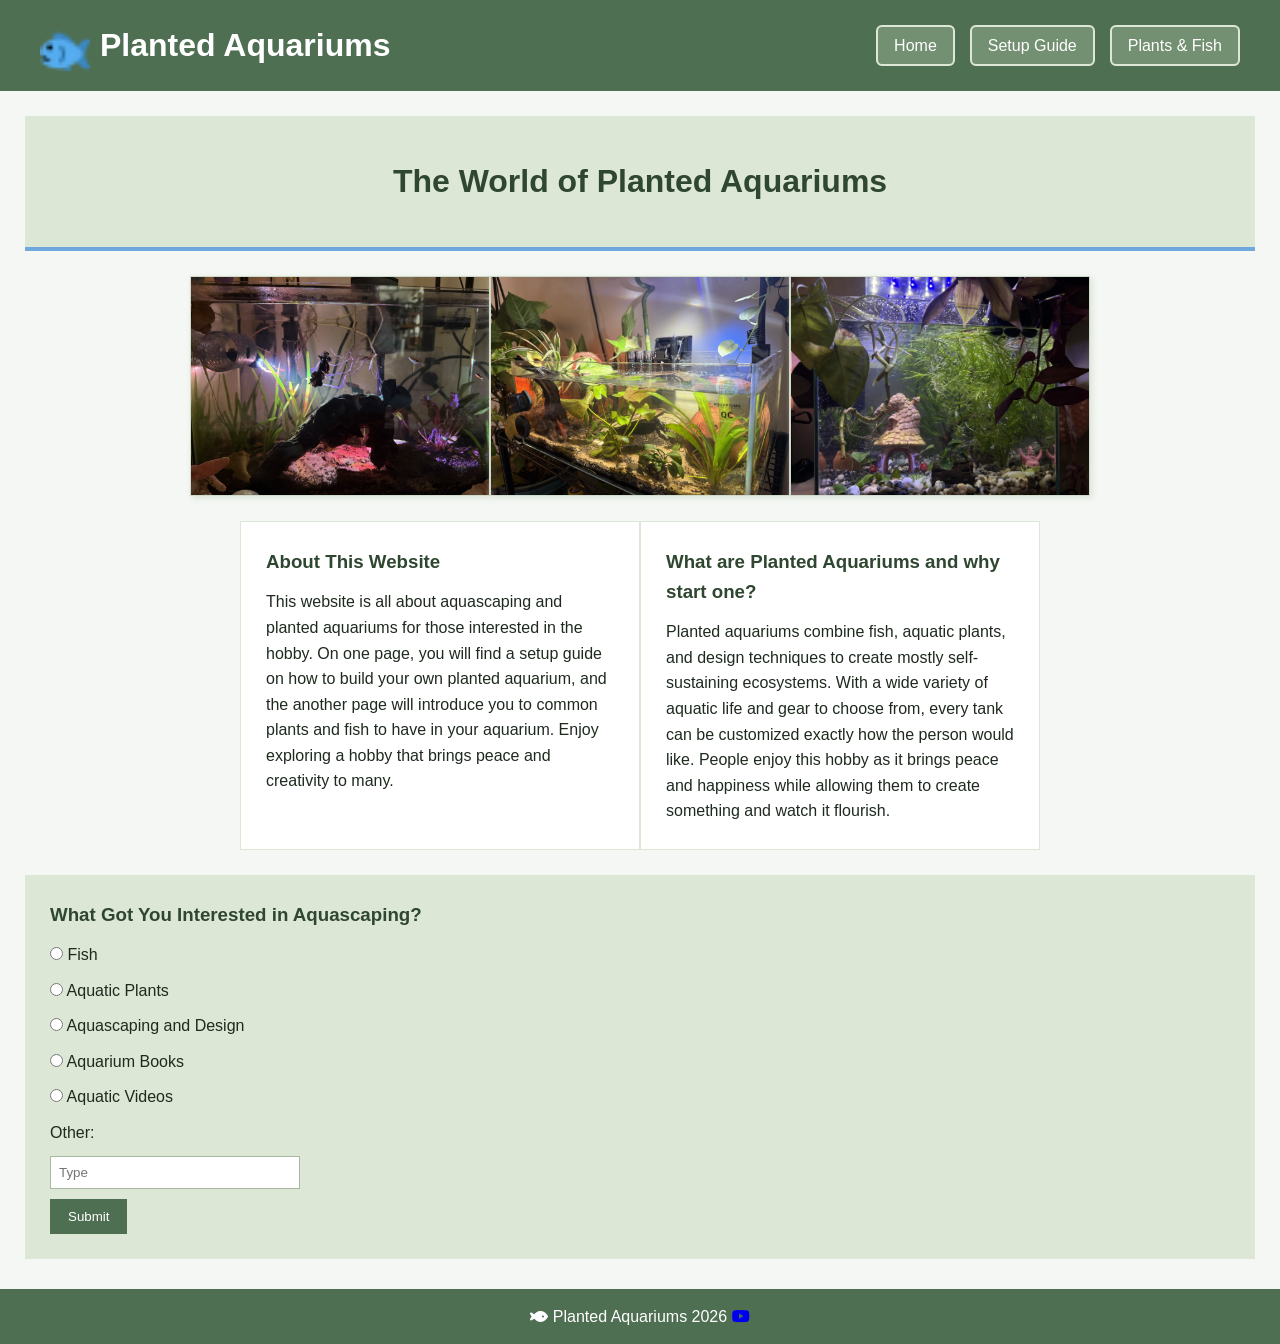
<file: index.html>
<!DOCTYPE html>
<html lang="en">
<head>
    <meta charset="UTF-8">
    <meta name="viewport" content="width=device-width, initial-scale=1.0">
    <title>Planted Aquariums</title>
    <link rel="stylesheet" href="styles.css">
    <link rel="icon" href="images/favicon.ico">
    <link rel="stylesheet" href="https://cdnjs.cloudflare.com/ajax/libs/font-awesome/6.5.2/css/all.min.css">
</head>

<body>
    <div id="top"></div>

    <header>
        <div class="favi-title">
            <img src="images/favicon.png" alt="Favicon logo" class="favi-logo">
            <h1>Planted Aquariums</h1>
        </div>

        <a class="hamburger" href="#navbar">
            <i class="fa fa-bars"></i>
        </a>

        <nav id="navbar">
            <ul class="navbar">
                <li><a href="index.html">Home</a></li>
                <li><a href="setup.html">Setup Guide</a></li>
                <li><a href="plantsfish.html">Plants & Fish</a></li>
            </ul>

            <a class="close" href="#top">
                <i class="fa fa-close"></i>
            </a>
        </nav>
    </header>

    <main>
        <section class="banner">
            <h2>The World of Planted Aquariums</h2>
        </section>
        
        <section class="home-img">

            <div class="img-card">
                <img src="images/home1.jpg" alt="casaqua">
            </div>

            <div class="img-card">
                <img src="images/homepic2.jpg" alt="toptank">
            </div>

            <div class="img-card">
                <img src="images/home3.jpg" alt="oldtank">
            </div>
        </section>

        <section class="home-par">
            <div class="textbox">
                <h3>About This Website</h3>
                <p>
                    This website is all about aquascaping and planted aquariums for those interested in the hobby.
                    On one page, you will find a setup guide on how to build your own planted aquarium, and the another page
                    will introduce you to common plants and fish to have in your aquarium. Enjoy exploring a hobby that brings peace and creativity to many. 
                </p>
            </div>
            <div class="textbox">
                <h3>What are Planted Aquariums and why start one?</h3> 
                <p>Planted aquariums combine fish, aquatic plants, and design techniques to create mostly self-sustaining ecosystems.
                    With a wide variety of aquatic life and gear to choose from, every tank can be customized exactly how the person would like.
                    People enjoy this hobby as it brings peace and happiness while allowing them to create something and watch it flourish.
                </p>
            </div>
        </section>

        <section class="form">
            <h3>What Got You Interested in Aquascaping?</h3>
            <form>
                <label><input type="radio" name="answer" value="fish"> Fish</label>
                <label><input type="radio" name="answer" value="plants"> Aquatic Plants</label>
                <label><input type="radio" name="answer" value="scape"> Aquascaping and Design</label>
                <label><input type="radio" name="answer" value="books"> Aquarium Books</label>
                <label><input type="radio" name="answer" value="videos"> Aquatic Videos</label>
                <label for="other"> Other:</label>
                <input type="text" id="other" name="other" placeholder="Type">
                <button type="submit">Submit</button>
            </form>
        </section>
    </main>
        <footer>
        <p>
            <i class="fa-solid fa-fish"></i> Planted Aquariums 2026
            <a href="https://www.youtube.com/watch?v=FPL6D2dDlIc" target="_blank">
                <i class="fa-brands fa-youtube"></i>
            </a>
        </p>
    </footer>
</body>
</html>
</file>
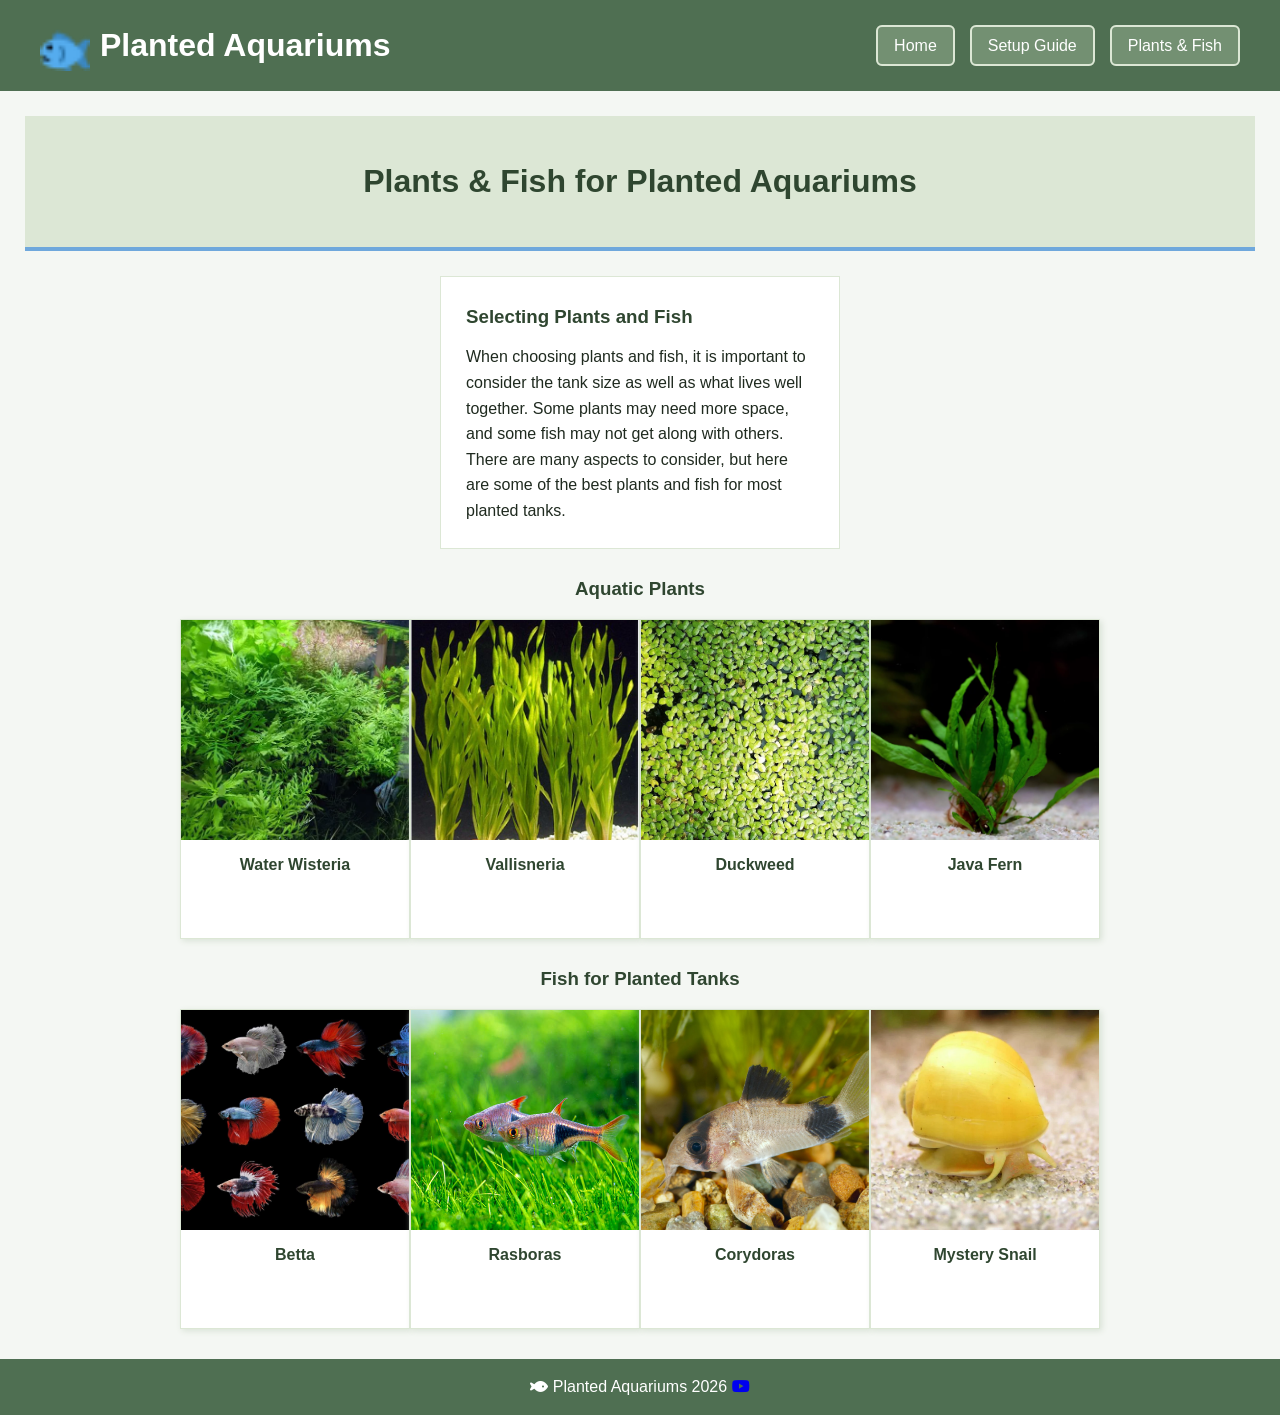
<file: plantsfish.html>
<!DOCTYPE html>
<html lang="en">
<head>
    <meta charset="UTF-8">
    <meta name="viewport" content="width=device-width, initial-scale=1.0">
    <title>Plants & Fish - Planted Aquariums</title>
    <link rel="stylesheet" href="styles.css">
    <link rel="icon" href="images/favicon.ico">
    <link rel="stylesheet" href="https://cdnjs.cloudflare.com/ajax/libs/font-awesome/6.5.2/css/all.min.css">
</head>

<body>
    <header>
    <div class="favi-title">
        <img src="images/favicon.png" alt="Favicon logo" class="favi-logo">
        <h1>Planted Aquariums</h1>
    </div>

    <a class="hamburger" href="#navbar">
        <i class="fa fa-bars"></i>
    </a>

    <nav id="navbar">
        <ul class="navbar">
            <li><a href="index.html">Home</a></li>
            <li><a href="setup.html">Setup Guide</a></li>
            <li><a href="plantsfish.html">Plants & Fish</a></li>
        </ul>

        <a class="close" href="#top">
            <i class="fa fa-close"></i>
        </a>
    </nav>
</header>

    <main>
        <section class="banner">
            <h2>Plants & Fish for Planted Aquariums</h2>
        </section>

        <section class="c3-intro">
            <div class="textbox">
                <h3>Selecting Plants and Fish</h3>
                <p>
                    When choosing plants and fish, it is important to consider the tank size
                    as well as what lives well together. Some plants may need more space, and some fish
                    may not get along with others. There are many aspects to consider, but here are some of the best
                    plants and fish for most planted tanks.
                </p>
            </div>
        </section>

        <section class="flippy-cards">
            <h3>Aquatic Plants</h3>
            <div class="flip-cont">

                <div class="plant-cards">
                    <div class="flip-front">
                        <img src="images/flip1.webp" alt="Water wisteria plant">
                        <h4>Water Wisteria</h4>
                    </div>
                    <div class="flip-back">
                        <h4>Water Wisteria</h4>
                        <p>
                            Water wisteria thrives in well-lit spots with nutrient-rich substrate.
                            It grows fast, enhances water quality, and gives fish a great place to hide.
                        </p>
                    </div>
                </div>

                <div class="plant-cards">
                    <div class="flip-front">
                        <img src="images/flip2.jpg" alt="Vallisneria plant">
                        <h4>Vallisneria</h4>
                    </div>
                    <div class="flip-back">
                        <h4>Vallisneria</h4>
                        <p>
                            Vallisneria is a fast-growing plant with ribbon-like leaves that helps create
                            a lush aquascape. It can grow tall and spread, forming an underwater forest.
                        </p>
                    </div>
                </div>

                <div class="plant-cards">
                    <div class="flip-front">
                        <img src="images/flip3.jpg" alt="Duckweed plant">
                        <h4>Duckweed</h4>
                    </div>
                    <div class="flip-back">
                        <h4>Duckweed</h4>
                        <p>
                            Duckweed grows on the surface of the water and provides natural shade.
                            It helps fish feel more secure and can improve water quality.
                        </p>
                    </div>
                </div>

                <div class="plant-cards">
                    <div class="flip-front">
                        <img src="images/flip4.webp" alt="Java fern plant">
                        <h4>Java Fern</h4>
                    </div>
                    <div class="flip-back">
                        <h4>Java Fern</h4>
                        <p>
                            Java Fern is one of the best plants for beginner tanks. It likes to attach
                            to rocks or driftwood and provides thick leaves for fish to rest on.
                        </p>
                    </div>
                </div>

            </div>
        </section>

        <section class="flippy-cards">
            <h3>Fish for Planted Tanks</h3>
            <div class="flip-cont">

                <div class="fishy-front">
                    <div class="flip-front">
                        <img src="images/fish1.jpg" alt="Betta fish">
                        <h4>Betta</h4>
                    </div>
                    <div class="flip-back">
                        <h4>Betta</h4>
                        <p>
                            Betta fish are very popular and often have unique personalities. They enjoy
                            plants, hiding places, and resting spots like leaves or caves. Male bettas
                            should usually be kept alone, but females may live together. 
                        </p>
                    </div>
                </div>

                <div class="fishy-front">
                    <div class="flip-front">
                        <img src="images/fish2.jpg" alt="rasboras">
                        <h4>Rasboras</h4>
                    </div>
                    <div class="flip-back">
                        <h4>Rasboras</h4>
                        <p>
                            Rasboras are tiny, colorful, schooling fish that love to swim around.
                            They enjoy low stress environments, so it is also good to provide them with 
                            shady hiding spots and plenty of plant cover. 
                        </p>
                    </div>
                </div>

                <div class="fishy-front">
                    <div class="flip-front">
                        <img src="images/fish3.jpg" alt="cory">
                        <h4>Corydoras</h4>
                    </div>
                    <div class="flip-back">
                        <h4>Corydoras</h4>
                        <p>
                            Corydoras are bottom-dwelling fish that are peaceful and very active.
                            They love to swim around and through heavily planted tanks. It is recommended
                            to keep them in a school of 5 as they are social fish. 
                        </p>
                    </div>
                </div>

                <div class="fishy-front">
                    <div class="flip-front">
                        <img src="images/fish4.webp" alt="mystery">
                        <h4>Mystery Snail</h4>
                    </div>
                    <div class="flip-back">
                        <h4>Mystery Snail</h4>
                        <p>
                            While not technically a fish, one of the best creatures for a planted tank are 
                            mystery snails. These snails scavenge and eat debris, helping to keep the tank clean,
                            and they are very fun to watch. They enjoy climbing on top of plants, hardscape and even 
                            just float around.
                        </p>
                    </div>
                </div>

            </div>
        </section>
    </main>

    <footer>
        <p>
            <i class="fa-solid fa-fish"></i> Planted Aquariums 2026
            <a href="https://www.youtube.com/watch?v=FPL6D2dDlIc" target="_blank">
                <i class="fa-brands fa-youtube"></i>
            </a>
        </p>
    </footer>

</body>
</html>
</file>
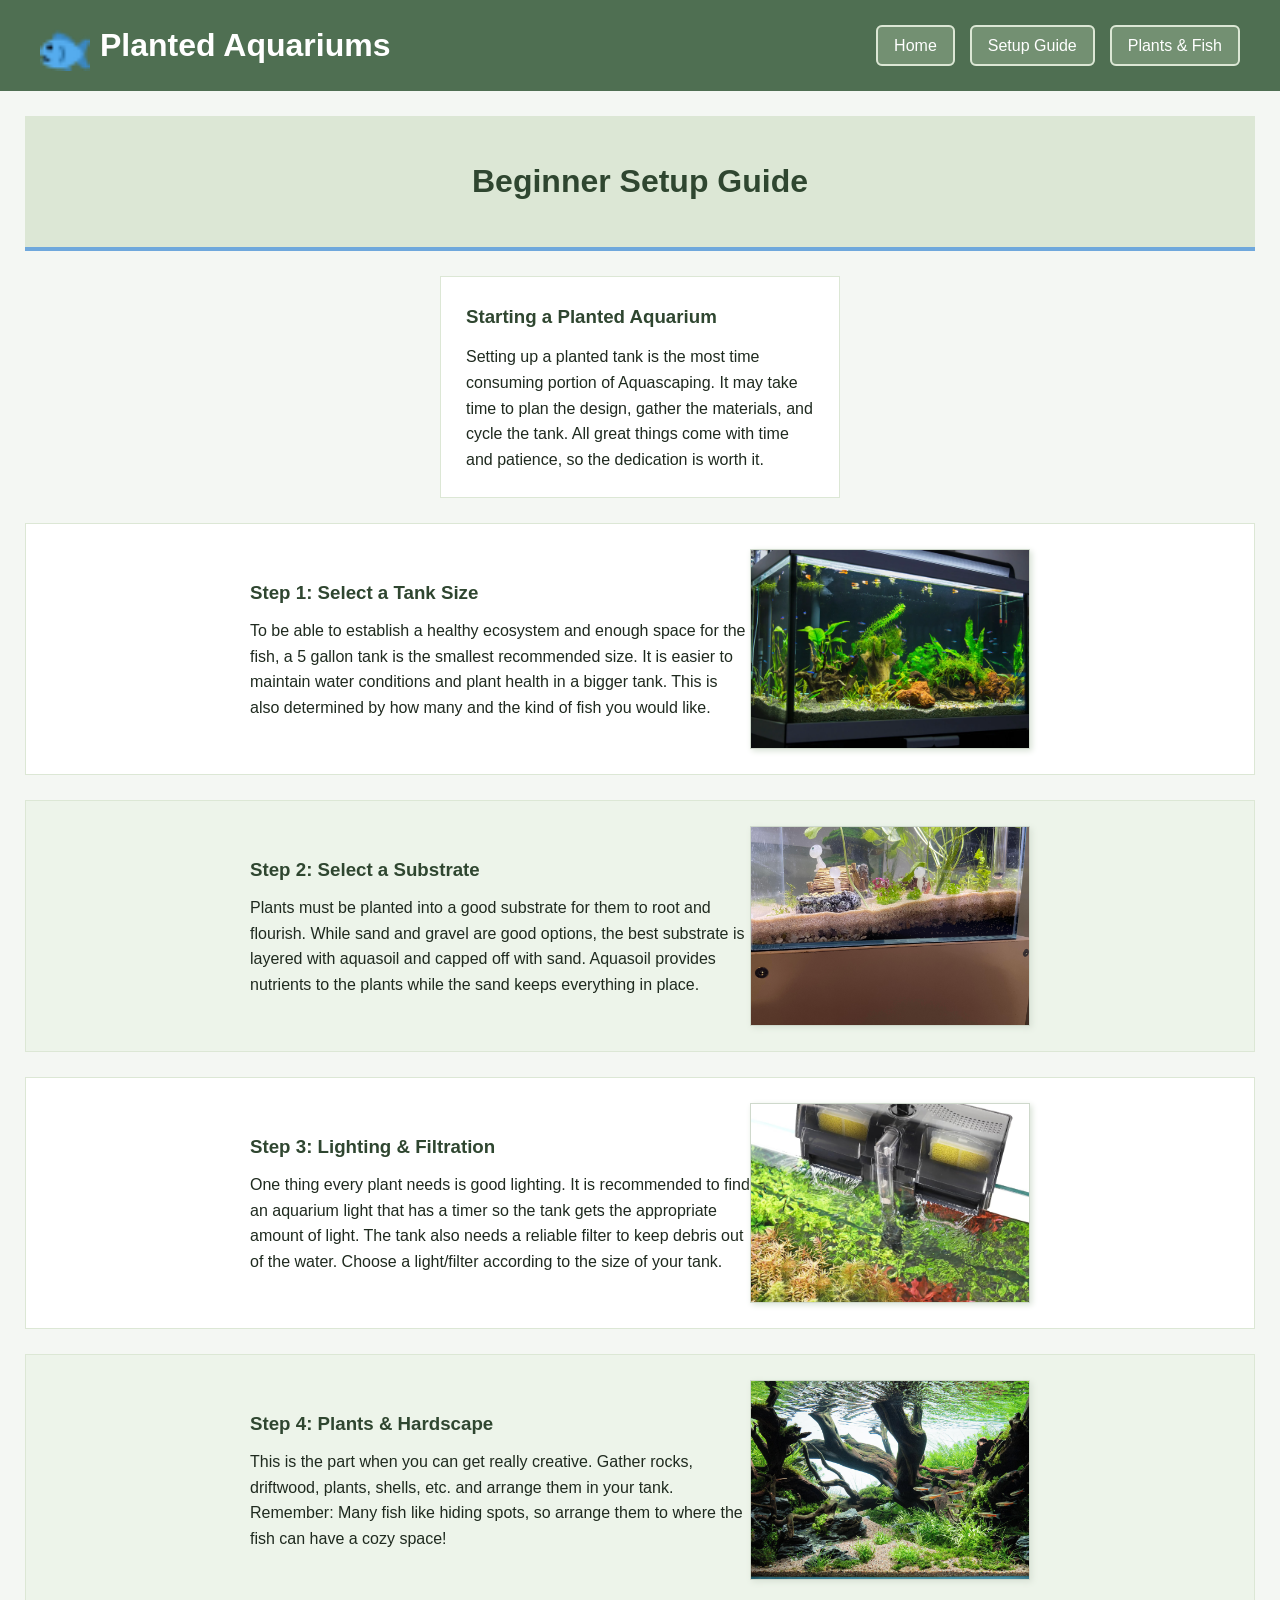
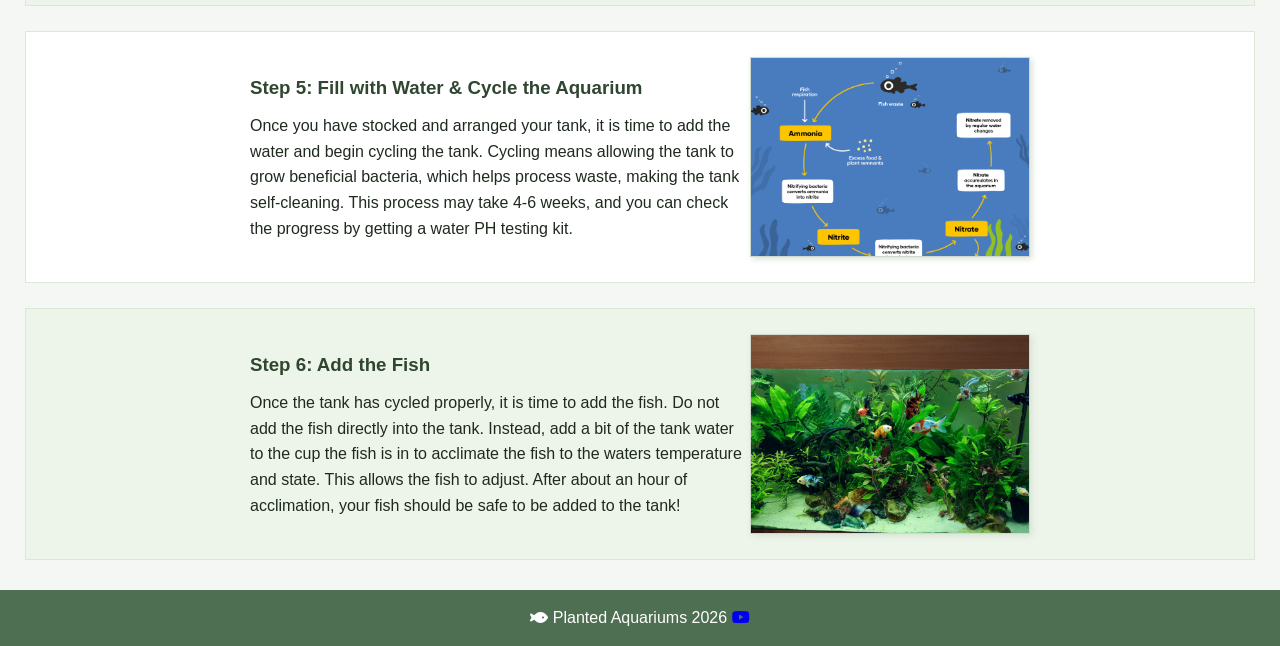
<file: setup.html>
<!DOCTYPE html>
<html lang="en">
<head>
    <meta charset="UTF-8">
    <meta name="viewport" content="width=device-width, initial-scale=1.0">
    <title>Setup Guide - Planted Aquariums</title>
    <link rel="stylesheet" href="styles.css">
    <link rel="icon" href="images/favicon.ico">
    <link rel="stylesheet" href="https://cdnjs.cloudflare.com/ajax/libs/font-awesome/6.5.2/css/all.min.css">
</head>

<body>
    <header>
        <div class="favi-title">
            <img src="images/favicon.png" alt="Favicon logo" class="favi-logo">
            <h1>Planted Aquariums</h1>
        </div>

        <a class="hamburger" href="#navbar">
            <i class="fa fa-bars"></i>
        </a>

        <nav id="navbar">
            <ul class="navbar">
                <li><a href="index.html">Home</a></li>
                <li><a href="setup.html">Setup Guide</a></li>
                <li><a href="plantsfish.html">Plants & Fish</a></li>
            </ul>

            <a class="close" href="#top">
                <i class="fa fa-close"></i>
            </a>
        </nav>
    </header>
    <main>
        <section class="banner">
            <h2>Beginner Setup Guide</h2>
        </section>

        <section class="setup-intro">
            <div class="textbox">
                <h3>Starting a Planted Aquarium</h3>
                <p>
                    Setting up a planted tank is the most time consuming portion of
                    Aquascaping. It may take time to plan the design, gather the materials,
                    and cycle the tank. All great things come with time and patience, so the dedication
                    is worth it. 
                </p>
            </div>
        </section>
        
        <section class="setup-steps">
            <div class="steptxt">
                <h3>Step 1: Select a Tank Size</h3>
                <p>
                    To be able to establish a healthy ecosystem and enough space for the fish,
                    a 5 gallon tank is the smallest recommended size. It is easier to maintain water conditions and 
                    plant health in a bigger tank. This is also determined by how many and the kind of fish you would like. 
                </p>
            </div>

            <div class="step-img">
                <img src="images/step1.webp" alt="tank-step1">
            </div>
        </section>

        <section class="setup-steps">
            <div class="step-text">
                <h3> Step 2: Select a Substrate</h3>
                <p>
                    Plants must be planted into a good substrate for them to root
                    and flourish. While sand and gravel are good options, the best substrate
                    is layered with aquasoil and capped off with sand. Aquasoil provides
                    nutrients to the plants while the sand keeps everything in place.
                </p>
            </div>

            <div class="step-img">
                <img src="images/step2.jpg" alt="substrate">
            </div>
        </section>

        <section class="setup-steps">
            <div class="step-text">
                <h3>Step 3: Lighting & Filtration</h3>
                <p>
                    One thing every plant needs is good lighting. It is recommended
                    to find an aquarium light that has a timer so the tank gets the 
                    appropriate amount of light. The tank also needs a reliable filter to
                    keep debris out of the water. Choose a light/filter according to the size of your tank. 
                </p>
            </div>

            <div class="step-img">
                <img src="images/step3.jpg" alt="light n filter">
            </div>
        </section>

        <section class="setup-steps">
            <div class="step-text">
                <h3>Step 4: Plants & Hardscape</h3>
                <p>
                    This is the part when you can get really creative. Gather rocks, driftwood, plants, shells, etc.
                    and arrange them in your tank. Remember: Many fish like hiding spots, so arrange them 
                    to where the fish can have a cozy space!
                </p>
            </div>

            <div class="step-img">
                <img src="images/step4.jpg" alt="aquascape">
            </div>
        </section>

        <section class="setup-steps">
            <div class="step-text">
                <h3>Step 5: Fill with Water & Cycle the Aquarium</h3>
                <p>
                    Once you have stocked and arranged your tank, it is time to add the water and begin cycling the tank.
                    Cycling means allowing the tank to grow beneficial bacteria, which helps process waste,
                    making the tank self-cleaning. This process may take 4-6 weeks, and you can check
                    the progress by getting a water PH testing kit. 
                </p>
            </div>

            <div class="step-img">
                <img src="images/step5.webp" alt="cycling">
            </div>
        </section>

        <section class="setup-steps">
            <div class="step-text">
                <h3>Step 6: Add the Fish </h3>
                <p>
                    Once the tank has cycled properly, it is time to add the fish. Do not add the fish directly
                    into the tank. Instead, add a bit of the tank water to the cup the fish is in to acclimate the fish
                    to the waters temperature and state. This allows the fish to adjust. After about an hour
                    of acclimation, your fish should be safe to be added to the tank!
                </p>
            </div>

            <div class="step-img">
                <img src="images/step6.jpg" alt="Fishy">
            </div>
        </section>
</main>
    <footer>
    <p>
        <i class="fa-solid fa-fish"></i> Planted Aquariums 2026
        <a href="https://www.youtube.com/watch?v=FPL6D2dDlIc" target="_blank">
            <i class="fa-brands fa-youtube"></i>
        </a>
    </p>
</footer>
</body>
</html>
</file>
<file: styles.css>
* {
    box-sizing: border-box;
    margin: 0;
    padding: 0;
}

body {
    background-color: #f4f7f3;
    color: #1f2a1f;
    font-family: Arial, Helvetica, sans-serif;
    line-height: 1.6;
}

header {
    background-color: #4f6f52;
    color: white;
    display: flex;
    justify-content: space-between;
    align-items: center;
    flex-wrap: wrap;
    padding: 20px 40px;
}

.favi-logo {
    width: 50px;
    height: 50px;
    object-fit: cover;
}

.favi-title {
    display: flex;
    align-items: center;
    gap: 10px;
}

nav {
    display: block;
}

.navbar {
    list-style: none;
    display: flex;
    gap: 15px;
}

.navbar li a {
    text-decoration: none;
    color: white;
    background-color: #739072;
    padding: 10px 16px;
    border-radius: 6px;
    border: 2px solid #dce7d5;
}

.navbar li a:hover {
    background-color: #6fa8dc;
}

.navbar li a:active {
    background-color: #3e5741;
}


.banner {
    text-align: center;
    padding: 40px;
    margin: 25px;
    background-color: #dce7d5;
    border-bottom: 4px solid #6fa8dc;
}

.banner h2 {
    color: #2f4630;
    font-size: 32px;
}

.home-img {
    display: flex;
    justify-content: center;
    flex-wrap: wrap;
    margin: 25px;
}

.img-card img {
    width: 300px;
    height: 220px;
    object-fit: cover;
    display: block;
    border: 1px solid #cfd9cc;
    box-shadow: 2px 2px 6px #d9e2d6;
}

.img-card img:hover {
    filter: brightness(1.05);
}

.home-par {
    display: flex;
    justify-content: center;
    flex-wrap: wrap;
    margin: 25px;
}

.textbox {
    background-color: white;
    width: 400px;
    min-height: 220px;
    padding: 25px;
    border-top: 4px solid #6fa8dc;
    border: 1px solid #dce7d5;
}

.textbox h3 {
    margin-bottom: 12px;
    color: #2f4630;
}

.form {
    background-color: #dce7d5;
    margin: 25px;
    padding: 25px;
}

.form form {
    display: flex;
    flex-direction: column;
    gap: 10px;
}

.form h3 {
    margin-bottom: 12px;
    color: #2f4630;
}

input[type="text"] {
    width: 250px;
    padding: 8px;
    border: 1px solid #a9b8a0;
}

input[type="text"]:focus {
    outline: 2px solid #6fa8dc;
    border-color: #6fa8dc;
}

button {
    width: fit-content;
    padding: 10px 18px;
    background-color: #4f6f52;
    color: white;
    border: none;
    cursor: pointer;
}

button:hover {
    background-color: #6fa8dc;
}

footer p {
    background-color: #4f6f52;
    color: white;
    text-align: center;
    padding: 15px;
    margin-top: 30px;
}

.setup-intro {
    display: flex;
    justify-content: center;
    margin: 25px;
}

.setup-steps {
    display: flex;
    justify-content: center;
    align-items: center;
    flex-wrap: wrap;
    margin: 25px;
    padding: 25px;
    background-color: white;
    border-left: 4px solid #6fa8dc;
    border: 1px solid #dce7d5;
}

.setup-steps:nth-child(even) {
    background-color: #edf4ea;
}

.steptxt,
.step-text {
    width: 500px;
}

.steptxt h3,
.step-text h3 {
    color: #2f4630;
    margin-bottom: 10px;
}

.step-img img {
    width: 280px;
    height: 200px;
    object-fit: cover;
    display: block;
    border: 1px solid #cfd9cc;
    box-shadow: 2px 2px 6px #d9e2d6;
}

.c3-intro {
    display: flex;
    justify-content: center;
    margin: 25px;
}

.flippy-cards {
    margin: 25px;
}

.flippy-cards h3 {
    text-align: center;
    color: #2f4630;
    margin-bottom: 15px;
}

.flip-cont {
    display: flex;
    justify-content: center;
    flex-wrap: wrap;
}

.plant-cards,
.fishy-front {
    width: 230px;
    height: 320px;
    position: relative;
    perspective: 1000px;
}

.flip-front,
.flip-back {
    position: absolute;
    width: 100%;
    height: 100%;
    backface-visibility: hidden;
    overflow: hidden;
    border: 1px solid #dce7d5;
    box-shadow: 2px 2px 6px #d9e2d6;
    transition: transform 0.8s ease;
}

.flip-front {
    background-color: white;
    text-align: center;
}

.flip-front img {
    width: 100%;
    height: 220px;
    object-fit: cover;
    display: block;
}

.flip-front h4 {
    padding: 12px;
    color: #2f4630;
}

.flip-back {
    background-color: #dce7d5;
    transform: rotateY(180deg);
    padding: 20px;
    text-align: center;
    border-top: 4px solid #6fa8dc;
}

.flip-back h4 {
    margin-bottom: 10px;
    color: #2f4630;
}

.plant-cards:nth-child(odd) .flip-back {
    background-color: #edf4ea;
}

.fishy-front:nth-child(even) .flip-back {
    background-color: #edf4ea;
}

.plant-cards:hover .flip-front,
.fishy-front:hover .flip-front {
    transform: rotateY(180deg);
}

.plant-cards:hover .flip-back,
.fishy-front:hover .flip-back {
    transform: rotateY(360deg);
}

.hamburger,
.close {
    display: none;
    color: white;
    font-size: 30px;
    text-decoration: none;
}

.close {
    position: absolute;
    top: 20px;
    right: 25px;
}

@media (max-width: 768px) {

    header {
        flex-direction: column;
        text-align: center;
        gap: 15px;
        position: relative;
    }

    .hamburger {
        display: block;
        align-self: flex-end;
    }

    nav {
        width: 100%;
    }

    #navbar {
        display: none;
        position: relative;
        width: 100%;
        background-color: #4f6f52;
        padding: 20px 0;
    }

    #navbar:target {
        display: block;
    }

    .close {
        display: block;
    }

    .navbar {
        flex-direction: column;
        align-items: center;
        gap: 20px;
    }

    .home-par {
        flex-direction: column;
        align-items: center;
    }

    .home-img {
        flex-direction: column;
        align-items: center;
    }

    .textbox {
        width: 90%;
    }

    .img-card img {
        width: 90%;
        height: auto;
    }

    input[type="text"] {
        width: 100%;
        max-width: 300px;
    }

    .setup-steps {
        flex-direction: column;
        text-align: center;
    }

    .steptxt,
    .step-text {
        width: 90%;
    }

    .step-img img {
        width: 90%;
        max-width: 320px;
        height: auto;
    }

    .flip-cont {
        flex-direction: column;
        align-items: center;
    }
}
</file>
